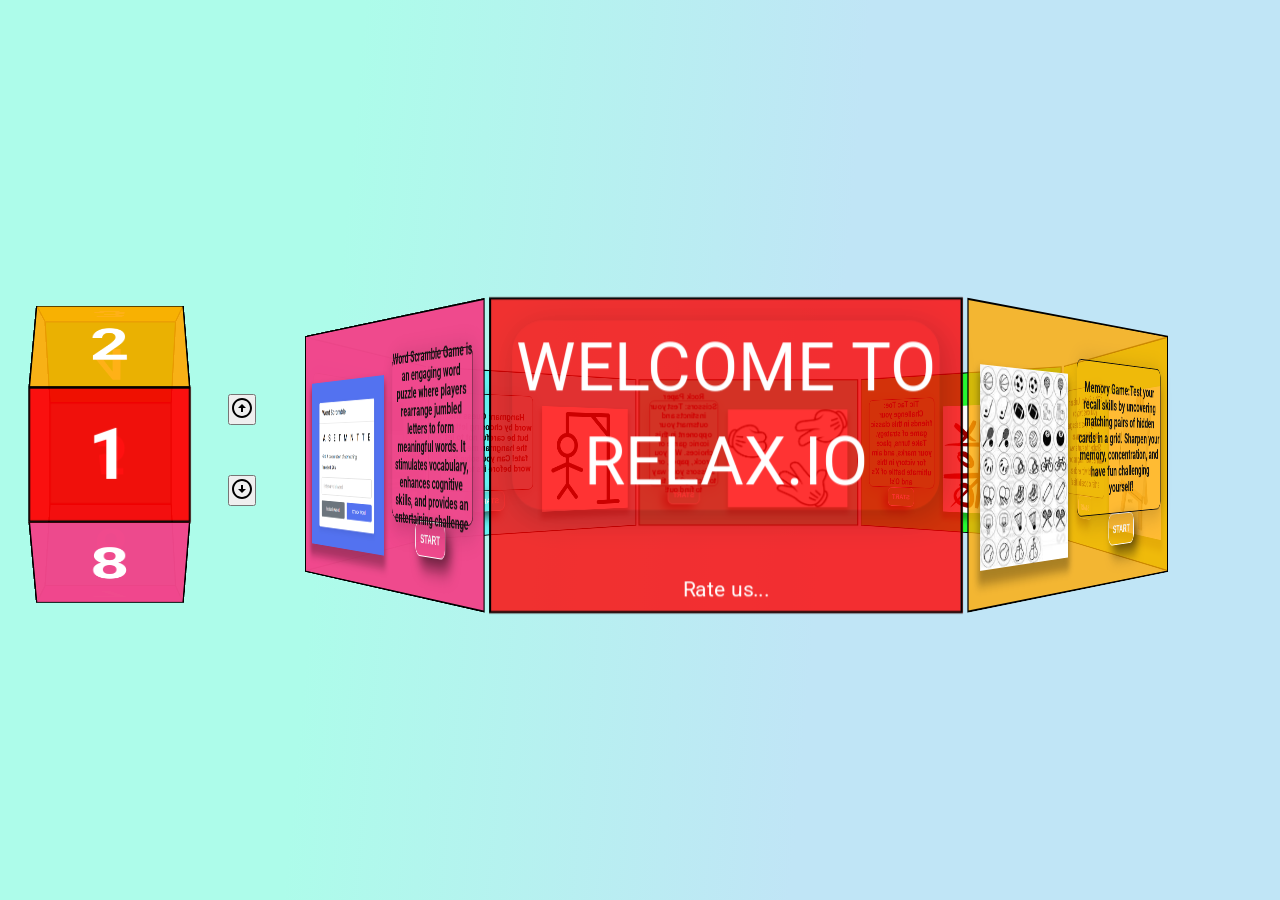
<file: index.html>
<!DOCTYPE html>
<html lang="en">
<head>
    <meta charset="UTF-8">
    <meta name="viewport" content="width=device-width, initial-scale=1.0">
    <title>relax.io</title>
    <link rel="stylesheet" href="./navigation page/style.css">
    <script src="./navigation page/script.js" defer></script>
    
</head>
<body>

    <div class="one">
    <div class="scene2">
        <div class="carousel2">
            <div class="carousel_cell2">1</div>
            <div class="carousel_cell2">2</div>
            <div class="carousel_cell2">3</div>
            <div class="carousel_cell2">4</div>
            <div class="carousel_cell2">5</div>
            <div class="carousel_cell2">6</div>
            <div class="carousel_cell2">7</div>
            <div class="carousel_cell2">8</div>
        </div>
    </div>
    <div class="carousel_options2">
        <button class="previous_button" id="previous_button"><img src="./navigation page/arrow_circle_up.svg" alt="arrow_up"></button>
        <button class="next_button" id="next_button"><img src="./navigation page/arrow_circle_down.svg" alt="arrow_down"></button>
    </div>
</div>
    <div class="two">
    <div class="scene">

        <div class="carousel">
            <div class="carousel_cell">
                <div class="main">
                <div class="text2">WELCOME TO RELAX.IO </div>
                <a href="feedback.html">Rate us...</a>
                
            </div>
            </div>

            <div class="carousel_cell">
            <div class="image"><img src="./navigation page/memory game.jpg" alt="meomory_game"></div>
            <div class="gamestart">
            <div class="text">Memory Game:Test your recall skills by uncovering matching pairs of hidden cards in a grid. Sharpen your memory, concentration, and have fun challenging yourself!</div>
            <button onclick="changepage('./memory-game.html')" class="startbutton">START</button></div>
            </div>
            <div class="carousel_cell">
            <div class="image"><img src="./navigation page/etch.jpg" alt="sketchpad"></div>
             <div class="gamestart">
                <div class="text">Etch-a-Sketch: Unleash your creativity by drawing intricate designs on a digital canvas. Shake it to start anew and let your imagination run wild with endless artistic possibilities!</div>
                <button onclick="changepage('./etch-a-sketch.html')" class="startbutton">START</button></div>
                </div>
            <div class="carousel_cell"> 
            <div class="image"><img src="./navigation page/tic.png" alt="tic"></div>
            <div class="gamestart">
                <div class="text">
                    Tic Tac Toe: Challenge your friends in this classic game of strategy. Take turns, place your marks, and aim for victory in this ultimate battle of X's and O's!</div>
                <button onclick="changepage('./tic.html')" class="startbutton">START</button></div>
                </div>
            <div class="carousel_cell">     
            <div class="image"><img src="./navigation page/rock.png" alt="rock"></div>
            <div class="gamestart">
                <div class="text">Rock Paper Scissors: Test your instincts and outsmart your opponent in this iconic game of choices. Will you rock, paper, or scissors your way to victory? It's time to find out!</div>
                <button onclick="changepage('./rock-paper-scissor.html')" class="startbutton">START</button></div>
                </div>
            <div class="carousel_cell"> 
            <div class="image"><img src="./navigation page/hang.png" alt="hangman"></div>
            <div class="gamestart">
                <div class="text">
                    Hangman: Guess the word by choosing letters, but be careful not to let the hangman meet his fate! Can you solve the word before it's too late?</div>
                <button onclick="changepage('./hangman.html')" class="startbutton">START</button></div>
                </div>
            <div class="carousel_cell"> 
            <div class="image"><img src="./navigation page/Bounceball.png" alt="bounce-ball"></div>
            <div class="gamestart">
                <div class="text">
                   Bouncy Ball Game is a dynamic, fast-paced entertainment where players control a vibrant ball. The goal is to bounce and overcome obstacles, showcasing agility and precision</div>
                <button onclick="changepage('./bouncyball.html')" class="startbutton">START</button></div>
                </div>
            <div class="carousel_cell"> 
            <div class="image"><img src="./navigation page/Scramble.png" alt="scramble"></div>
            <div class="gamestart">
                <div class="text">
                Word Scramble Game is an engaging word puzzle where players rearrange jumbled letters to form meaningful words. It stimulates vocabulary, enhances cognitive skills, and provides an entertaining challenge</div>
                <button onclick="changepage('./wordscramble.html')" class="startbutton">START</button></div>
                </div>


        </div>
    </div>

   
</div>
<script>
    var address
    function changepage(address){
        setTimeout(()=>{
            window.location=address
        },610)
    }
</script>
</body>
</html>
</file>
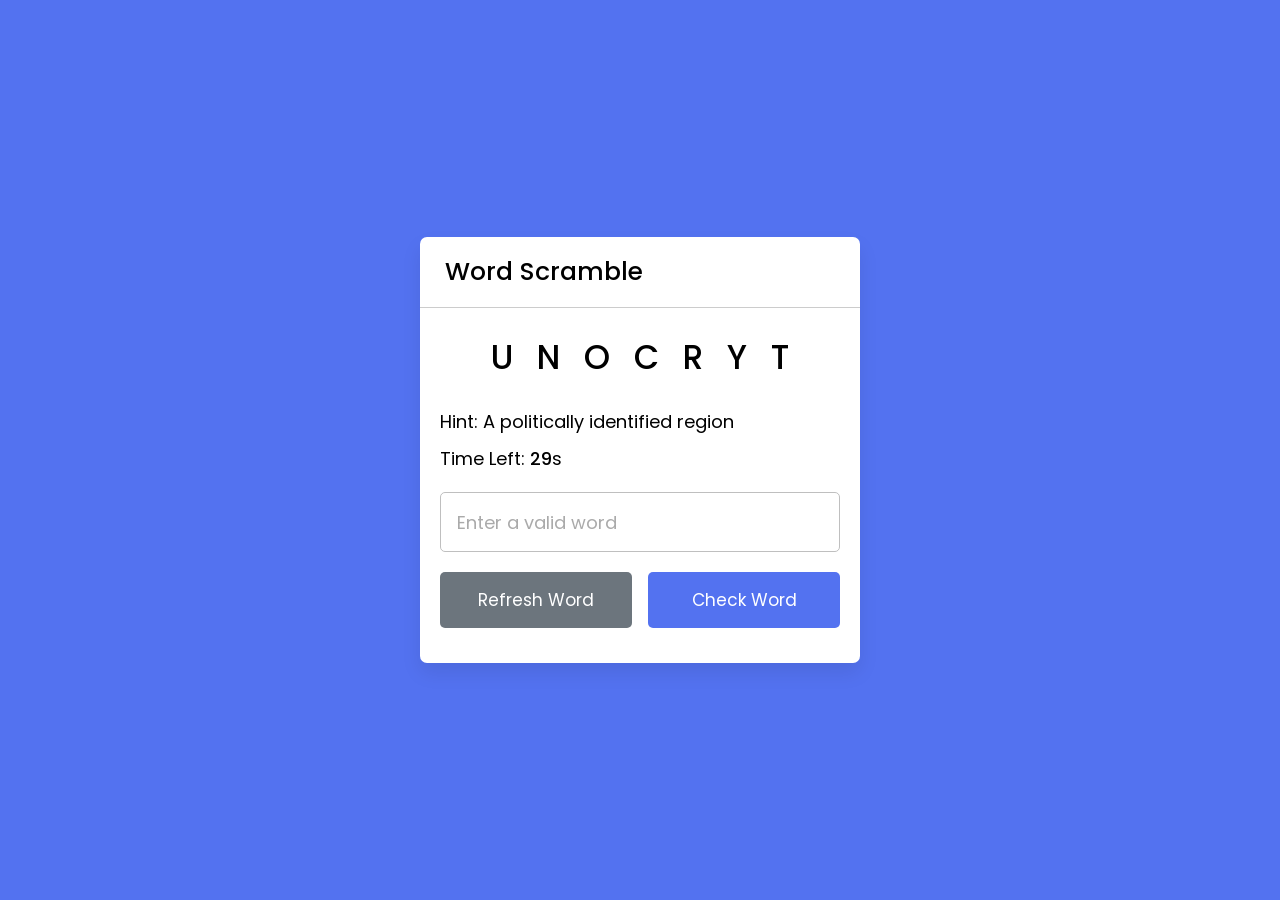
<file: game/index.html>
<!DOCTYPE html>
<!-- Coding By CodingNepal - youtube.com/codingnepal -->
<html lang="en" dir="ltr">
  <head>
    <meta charset="utf-8">
    <title>Word Scramble Game</title>
    <link rel="stylesheet" href="style.css">
    <meta name="viewport" content="width=device-width, initial-scale=1.0">
    <script src="words.js" defer></script>
    <script src="script.js" defer></script>
  </head>
  <body>
    <div class="container">
        <h2>Word Scramble</h2>
        <div class="content">
            <p class="word"></p>
            <div class="details">
                <p class="hint">Hint: <span></span></p>
                <p class="time">Time Left: <span><b>30</b>s</span></p>
            </div>
            <input type="text" spellcheck="false" placeholder="Enter a valid word">
            <div class="buttons">
                <button class="refresh-word">Refresh Word</button>
                <button class="check-word">Check Word</button>
            </div>
        </div>
    </div>
  </body>
</html>
</file>
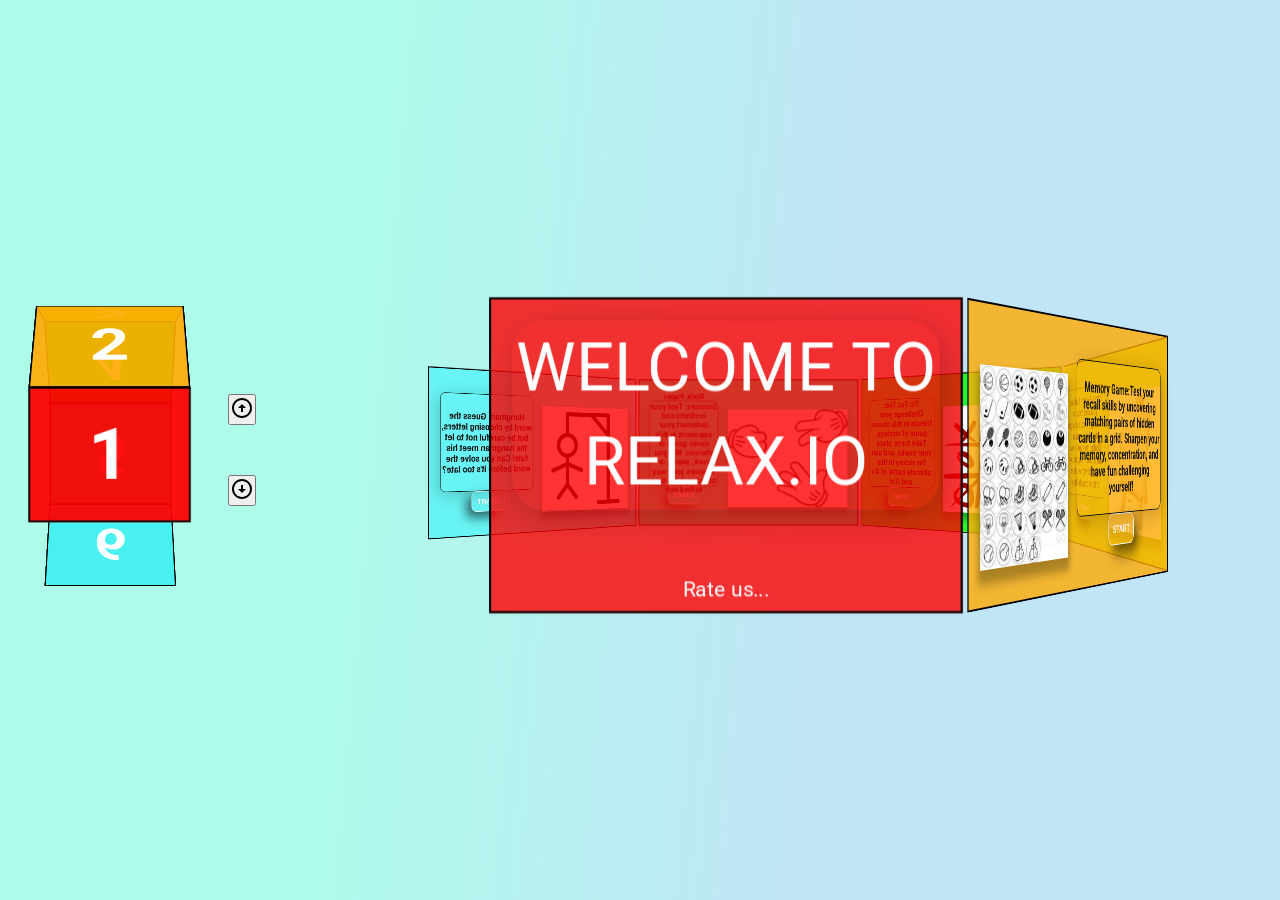
<file: navigation page/index.html>
<!DOCTYPE html>
<html lang="en">
<head>
    <meta charset="UTF-8">
    <meta name="viewport" content="width=device-width, initial-scale=1.0">
    <title>relax.io</title>
    <link rel="stylesheet" href="style.css">
    <script src="script.js" defer></script>
    
</head>
<body>

    <div class="one">
    <div class="scene2">
        <div class="carousel2">
            <div class="carousel_cell2">1</div>
            <div class="carousel_cell2">2</div>
            <div class="carousel_cell2">3</div>
            <div class="carousel_cell2">4</div>
            <div class="carousel_cell2">5</div>
            <div class="carousel_cell2">6</div>
        </div>
    </div>
    <div class="carousel_options2">
        <button class="previous_button" id="previous_button"><img src="arrow_circle_up.svg" alt="arrow_up"></button>
        <button class="next_button" id="next_button"><img src="arrow_circle_down.svg" alt="arrow_down"></button>
    </div>
</div>
    <div class="two">
    <div class="scene">
        <div class="carousel">
            <div class="carousel_cell">
                <div class="main">
                <div class="text2">WELCOME TO RELAX.IO </div>
                <a href="">Rate us...</a>
                
            </div>
            </div>

            <div class="carousel_cell">
            <div class="image"><img src="memory game.jpg" alt="meomory_game"></div>
            <div class="gamestart">
            <div class="text">Memory Game:Test your recall skills by uncovering matching pairs of hidden cards in a grid. Sharpen your memory, concentration, and have fun challenging yourself!</div>
            <button class="startbutton">START</button></div>
            </div>
            <div class="carousel_cell">
            <div class="image"><img src="etch.jpg" alt="sketchpad"></div>
             <div class="gamestart">
                <div class="text">Etch-a-Sketch: Unleash your creativity by drawing intricate designs on a digital canvas. Shake it to start anew and let your imagination run wild with endless artistic possibilities!</div>
                <button class="startbutton">START</button></div>
                </div>
            <div class="carousel_cell"> 
            <div class="image"><img src="tic.png" alt="tic"></div>
            <div class="gamestart">
                <div class="text">
                    Tic Tac Toe: Challenge your friends in this classic game of strategy. Take turns, place your marks, and aim for victory in this ultimate battle of X's and O's!</div>
                <button class="startbutton">START</button></div>
                </div>
            <div class="carousel_cell">     
            <div class="image"><img src="rock.png" alt="rock"></div>
            <div class="gamestart">
                <div class="text">Rock Paper Scissors: Test your instincts and outsmart your opponent in this iconic game of choices. Will you rock, paper, or scissors your way to victory? It's time to find out!</div>
                <button class="startbutton">START</button></div>
                </div>
            <div class="carousel_cell"> 
            <div class="image"><img src="hang.png" alt="hangman"></div>
            <div class="gamestart">
                <div class="text">
                    Hangman: Guess the word by choosing letters, but be careful not to let the hangman meet his fate! Can you solve the word before it's too late?</div>
                <button class="startbutton">START</button></div>
                </div>


        </div>
    </div>

   
</div>
</body>
</html>
</file>
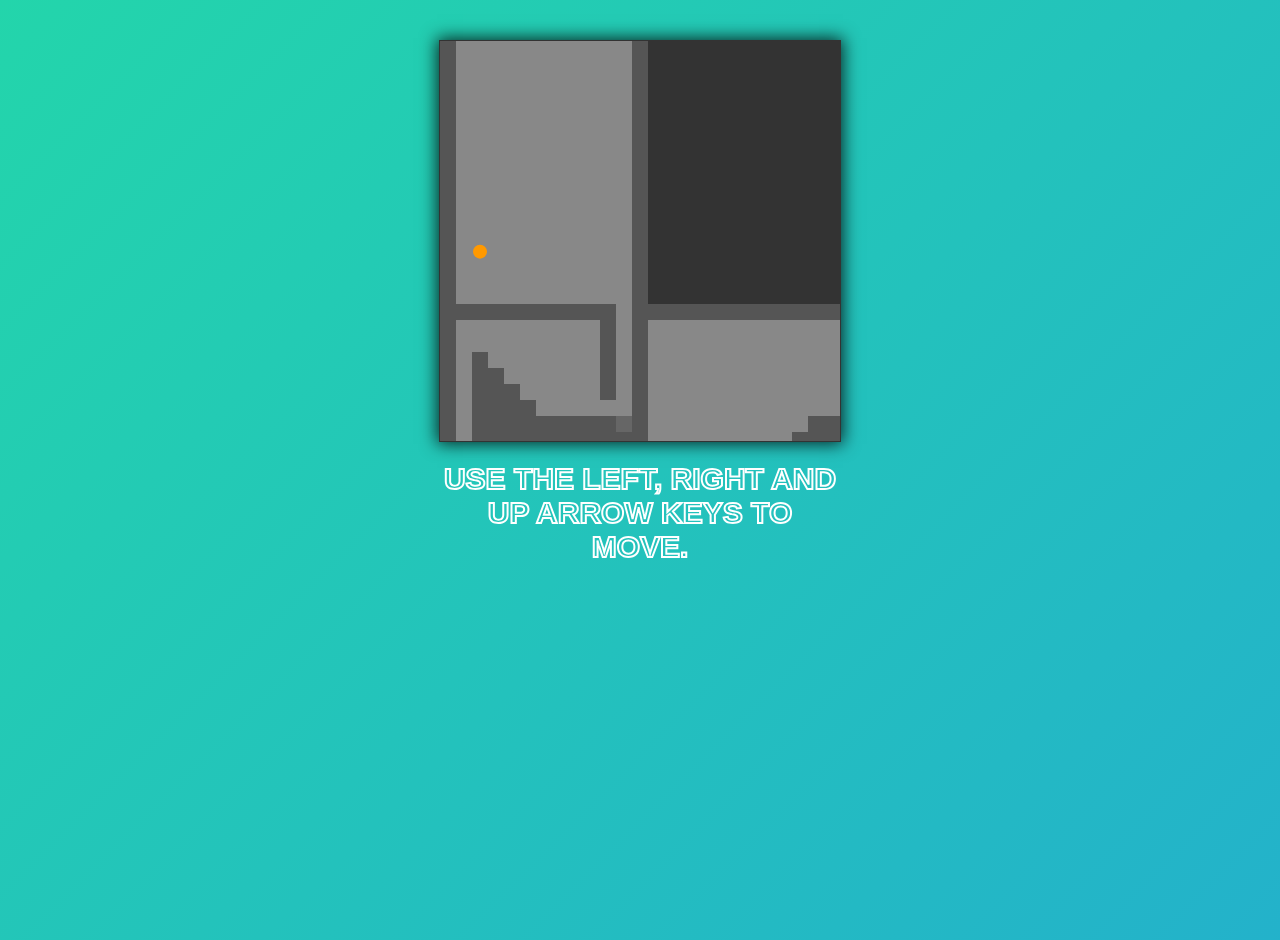
<file: bouncyball.html>
<!DOCTYPE html>
<html lang="en">
<head>
    <meta charset="UTF-8">
    <meta name="viewport" content="width=device-width, initial-scale=1.0">
    <title>Bounce Ball</title>
    <link rel="stylesheet" href="./bounce-ball/style.css">
    <script src="./bounce-ball/game.js" defer></script>
</head>
<body>
    
<canvas id="canvas"></canvas>

<p class="text">
  Use the left, right and up arrow keys to move.
</p>

</body>
</html>
</file>
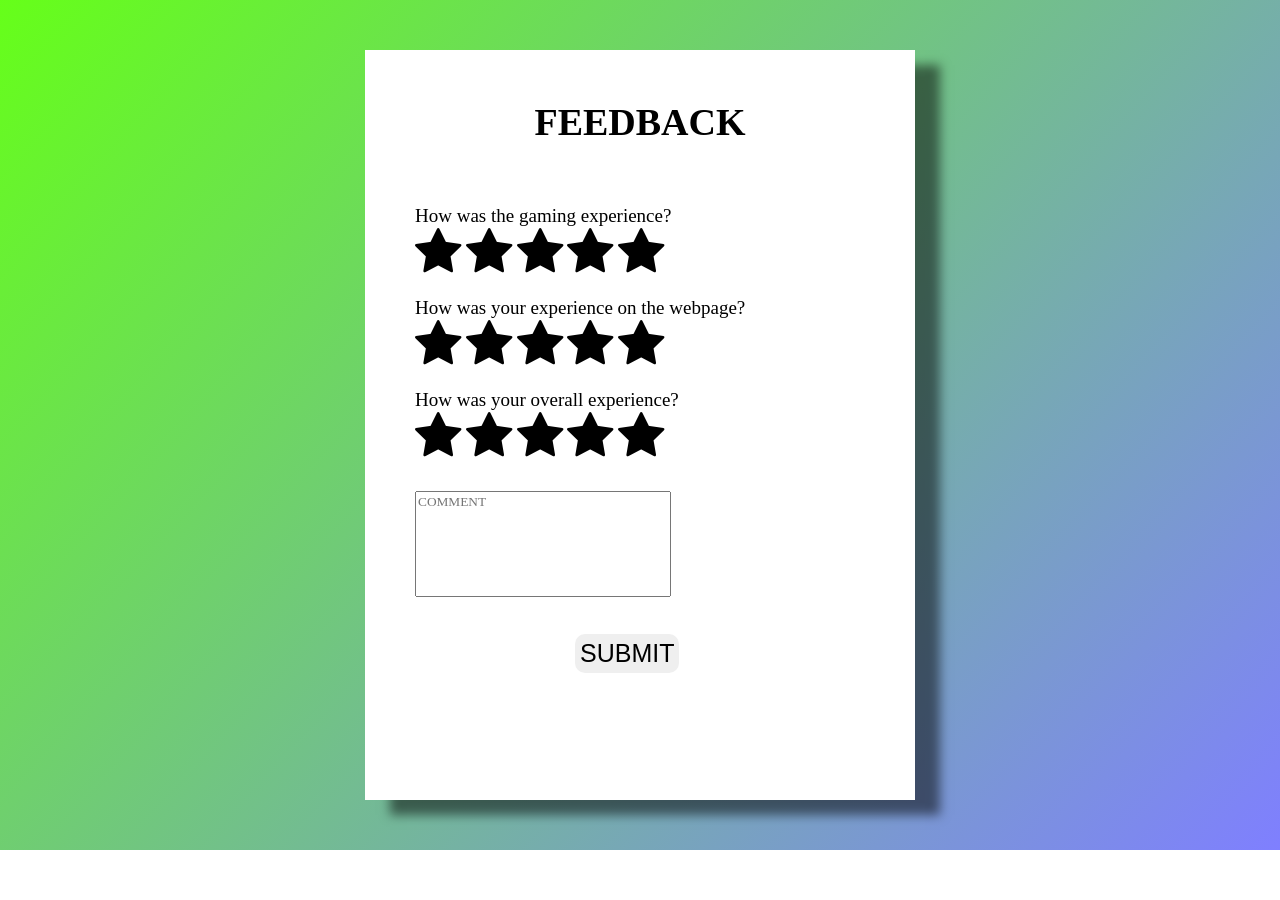
<file: feedback.html>
<!DOCTYPE html>
<html lang="en">
<head>
    <meta charset="UTF-8">
    <meta http-equiv="X-UA-Compatible" content="IE=edge">
    <meta name="viewport" content="width=device-width, initial-scale=1.0">
    <title>Document</title>
    <link rel="stylesheet" href="https://cdnjs.cloudflare.com/ajax/libs/font-awesome/4.7.0/css/font-awesome.min.css">
</head>
<body>
    <div class="container">
        <div class="heading">
            <h1>FEEDBACK</h1>
        </div>
        <div id="errormsg">
            <h1>PLEASE FILL THE ABOVE FIELD</h1>
        </div>
        <div class="feedback">
            <form method="post" action="feedback.php" onsubmit="return submitfunc();" >
                
                <div class="review1">
                    <label for="game-rating">How was the gaming experience?</label><br>
                    <input name="game-rating" type="number" hidden>
                    <span class="fa fa-star 1" onclick="check11()"></span>
                    <span class="fa fa-star 1" onclick="check12()"></span>
                    <span class="fa fa-star 1" onclick="check13()"></span>
                    <span class="fa fa-star 1" onclick="check14()"></span>
                    <span class="fa fa-star 1" onclick="check15()"></span>
                </div>
                <div class="review2">
                    <label for="interface">How was your experience on the webpage?</label><br>
                    <input name="interface" type="number" hidden>
                    <span class="fa fa-star 2" onclick="check21()"></span>
                    <span class="fa fa-star 2" onclick="check22()"></span>
                    <span class="fa fa-star 2" onclick="check23()"></span>
                    <span class="fa fa-star 2" onclick="check24()"></span>
                    <span class="fa fa-star 2" onclick="check25()"></span>
                </div>
                <div class="review3">
                    <label for="overall">How was your overall experience?</label><br>
                    <input name="overall" type="number" hidden>
                    <span class="fa fa-star 3" onclick="check31()"></span>
                    <span class="fa fa-star 3" onclick="check32()"></span>
                    <span class="fa fa-star 3" onclick="check33()"></span>
                    <span class="fa fa-star 3" onclick="check34()"></span>
                    <span class="fa fa-star 3" onclick="check35()"></span>
                </div>
                <div class="comment">
                    <label for="comments" id="comment_label">COMMENT</label>
                    <textarea name="comments"  class="comment-textarea" onclick="myfunc1()" onblur="yourfunc1()" placeholder="COMMENT"></textarea>
                </div>
                <div class="submit-btn">
                    <button type="submit"  id="subbtn" >SUBMIT</button>
                </div>
            </form>
        </div>
    </div>
</body>
<style>
    :root{
        --start: 90%;
        --end: 0;
    }
    body{
        background-image: linear-gradient(133deg,rgba(85, 255, 0, 0.9),rgba(0,0,255,0.5));
        background-repeat:no-repeat;
        background-position: center;
        font-family: Arial;
        font-size: 19px;
        font-family: bold;
    }

    #errormsg{
        font-size: 4px;
        display: none;
        position: absolute;
        color: red;
        z-index: 2;
        
    }

    .heading{
        position: relative;
        height: 50px;
        width: 500px;
        text-align: center;
    }

    .container{
        position: relative;
        margin: 50px auto;
        height: 700px;
        width: 500px;
        background-color: white;
        background-repeat:no-repeat;
        background-position: center;
        box-shadow: 25px 15px 10px rgba(0,0,0,0.5);
        padding: 25px;
    }

    .feedback{
        position: relative;
        margin: 5px auto;
        width: 450px;
        height: 550px;
    }

    #namebox{
        position: relative;
        top: 10px;
        display: none;
        z-index: 1;
        animation: fly-up 0.15s linear;
    }

    #nameinput{
        position: relative;
        top: 10px;
        z-index: 0;
    }

    .namefield{
        position: relative;
        top: 10px;
        height: 50px;
    }

    .therapy-type{
        position: relative;
        top:30px;
    }

    .review1{
        position: relative;
        top: 50px;
    }

    .review2{
        position: relative;
        top: 70px;
    }

    .review3{
        position: relative;
        top: 90px;
    }

    .comment{
        position: relative;
        top: 110px;
    }

    .comment-textarea{
        position: relative;
        top: 10px;
        width: 250px;
        height: 100px;
        resize: none;
        font-family:Georgia, 'Times New Roman', Times, serif;
    }

    #comment_label{
        position: relative;
        top: 10px;
        display: none;
        animation: fly-up 0.18s linear;
        
    }

    .submit-btn{
        position: relative;
        top: 150px;
        left: 160px;
        width: fit-content;
    }


    .fa{
        font-size: 50px;
        transition: 0.5s;
    }

    input{
        width: 100%;
        border: 0;
        outline: 0;
        border-bottom: 2px solid black;
        font-size: 15px;
        border-radius: 10px;
        padding: 4px;
    }

    button{
        border: 0;
        font-size: 25px;
        margin: 2px auto;
        padding: 5px;
        border-radius: 10px;
        
    }

    select{
        border: 0;
        outline: 0;
        border-bottom: 2px solid ;
        font-size: 15px;
        border-radius: 10px;
        padding: 4px;
    }

    @keyframes fly-up {
        0%{top: 10px;}
        100%{top: 5px;}
    }

    

</style>

<script>
    
    function myfunc(){
        document.getElementById("nameinput").placeholder="";
        document.getElementById("namebox").style.display="block";
        document.getElementById("namebox").style.top="5px";
    }

    function yourfunc(){
        document.getElementById("nameinput").placeholder="Enter your name:";
        document.getElementById("namebox").style.display="none";
    }

    function myfunc1(){
        document.getElementsByName("comments")[0].placeholder="";
        document.getElementById("comment_label").style.display="block";
        document.getElementById("comment_label").style.top="5px";
    }

    function yourfunc1(){
        document.getElementsByName("comments")[0].placeholder="Any Comment";
        document.getElementById("comment_label").style.display="none";
    }
    
    var star1=document.getElementsByClassName("fa fa-star 1");

    function check11(){
        document.getElementsByName("game-rating")[0].value=1;
        star1[0].style.color="orange";
        star1[1].style.color="black";star1[2].style.color="black";
        star1[3].style.color="black";star1[4].style.color="black";
    }[0]
    function check12(){
        document.getElementsByName("game-rating")[0].value=2;
        star1[0].style.color="orange";star1[1].style.color="orange";
        star1[2].style.color="black";star1[3].style.color="black";
        star1[4].style.color="black";
    }
    function check13(){
        document.getElementsByName("game-rating")[0].value=3;
        star1[0].style.color="orange";star1[1].style.color="orange";star1[2].style.color="orange";
        star1[3].style.color="black";star1[4].style.color="black";
    }
    function check14(){
        document.getElementsByName("game-rating")[0].value=4;
        star1[0].style.color="orange";star1[1].style.color="orange";
        star1[2].style.color="orange";star1[3].style.color="orange";
        star1[4].style.color="black";
    }
    function check15(){
        document.getElementsByName("game-rating")[0].value=5;
        star1[0].style.color="orange";star1[1].style.color="orange";
        star1[2].style.color="orange";star1[3].style.color="orange";
        star1[4].style.color="orange";
    }   

    var star2=document.getElementsByClassName("fa fa-star 2");
    
    function check21(){
        document.getElementsByName("interface")[0].value=1;
        star2[0].style.color="orange";
        star2[1].style.color="black";star2[2].style.color="black";
        star2[3].style.color="black";star2[4].style.color="black";
    }
    function check22(){
        document.getElementsByName("interface")[0].value=2;
        star2[0].style.color="orange";star2[1].style.color="orange";
        star2[2].style.color="black";star2[3].style.color="black";
        star2[4].style.color="black";
    }
    function check23(){
        document.getElementsByName("interface")[0].value=3;
        star2[0].style.color="orange";star2[1].style.color="orange";star2[2].style.color="orange";
        star2[3].style.color="black";star2[4].style.color="black";
    }
    function check24(){
        document.getElementsByName("interface")[0].value=4;
        star2[0].style.color="orange";star2[1].style.color="orange";
        star2[2].style.color="orange";star2[3].style.color="orange";
        star2[4].style.color="black";
    }
    function check25(){
        document.getElementsByName("interface")[0].value=5;
        star2[0].style.color="orange";star2[1].style.color="orange";
        star2[2].style.color="orange";star2[3].style.color="orange";
        star2[4].style.color="orange";
    }

    var star3=document.getElementsByClassName("fa fa-star 3");

    function check31(){
        document.getElementsByName("overall")[0].value=1;
        star3[0].style.color="orange";
        star3[1].style.color="black";star3[2].style.color="black";
        star3[3].style.color="black";star3[4].style.color="black";
    }
    function check32(){
        document.getElementsByName("overall")[0].value=2;
        star3[0].style.color="orange";star3[1].style.color="orange";
        star3[2].style.color="black";star3[3].style.color="black";
        star3[4].style.color="black";
    }
    function check33(){
        document.getElementsByName("overall")[0].value=3;
        star3[0].style.color="orange";star3[1].style.color="orange";star3[2].style.color="orange";
        star3[3].style.color="black";star3[4].style.color="black";
    }
    function check34(){
        document.getElementsByName("overall")[0].value=4;
        star3[0].style.color="orange";star3[1].style.color="orange";
        star3[2].style.color="orange";star3[3].style.color="orange";
        star3[4].style.color="black";
    }
    function check35(){
        document.getElementsByName("overall")[0].value=5;
        star3[0].style.color="orange";star3[1].style.color="orange";
        star3[2].style.color="orange";star3[3].style.color="orange";
        star3[4].style.color="orange";
    }
    
    var errorbox=document.getElementById("errormsg");
    function submitfunc(){
        if(document.getElementsByName("therapy")[0].value==='None'){
            errorbox.style.display="block";
            errorbox.style.top="210px";
            setTimeout("errorbox.style.display='none'",3000);
            return false;
        }
        else if(document.getElementsByName("game-rating")[0].value==0){
            errorbox.style.display="block";
            errorbox.style.top="300px";
            setTimeout("errorbox.style.display='none'",3000);
            return false;
        }else if(document.getElementsByName("interface")[0].value==0){
            errorbox.style.display="block";
            errorbox.style.top="390px";
            setTimeout("errorbox.style.display='none'",3000);
            return false;
        }
        else if(document.getElementsByName("overall")[0].value==0){
            errorbox.style.display="block";
            errorbox.style.top="480px";
            setTimeout("errorbox.style.display='none'",3000);
            return false;
        }else{
            return true;
        }
    }
</script>
</html>
</file>
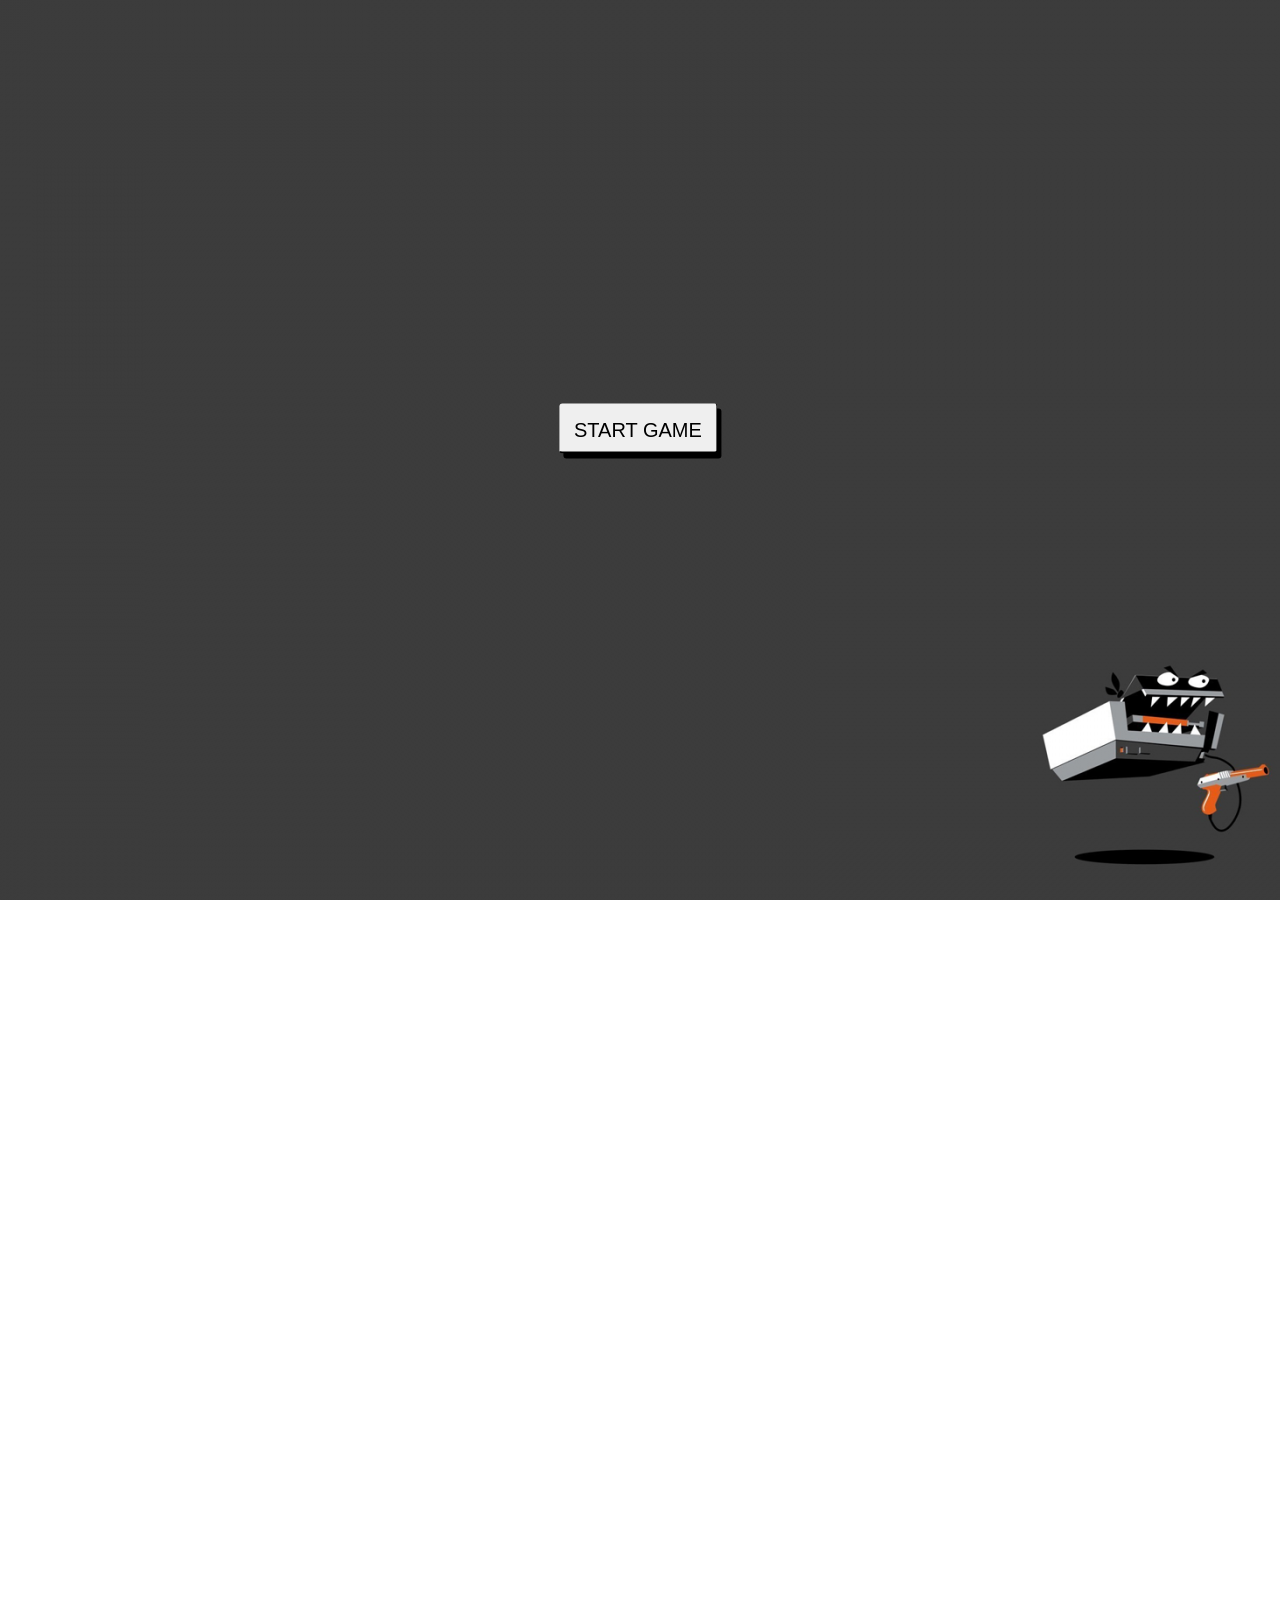
<file: rock-paper-scissor.html>
<!DOCTYPE html>
<html>

<head>
    <meta charset="utf-8">
    <title>Rock, Paper, Scissors!</title>
    <meta name="author" content="Tom McErlean">
    <meta name="description" content="A simple game of rock, paper, scissors.">
    <meta name="viewport" content="width=device-width, initial-scale=1">

    <link href="./rock-paper-scissor/style.css" rel="stylesheet">

</head>

<body>
    <audio id="startbuttonsound" src="./rock-paper-scissor/sounds/zapsplat_multimedia_button_click_005_53866.mp3"></audio>
    <audio id="winnersound" src="./rock-paper-scissor/sounds/Cheering-SoundBible.com-1115515042.wav"></audio>
    <audio id="losersound" src="./rock-paper-scissor/sounds/Sad-SoundBible.com-759843766.wav"></audio>
    <div class="container" id="startcontainer">
        <button id="startbutton">Start Game</button>
    </div>
    <script src="./rock-paper-scissor/main.js"></script>
    <div class="container" id="endcontainer">
        <div class="topcontainer">
            <h1 id="gameh1"></h1>
        </div>
        <div class="gamecontainer">
            <div class="playercontainer">
                <h1 class="playerh1">Player</h1>
                <div class="playerinformation">
                    <div class="playerlogo">
                        <img class="logo" src="./rock-paper-scissor/images/user.png">
                    </div>
                    <div class="playerscore">
                        <p class="score" id="playerscore">Score: 0</p>
                    </div>
                </div>
                <div class="gameselections">
                    <div class="gameselection" id="rockdiv">
                        <p class="gameselectiontext" id="rockselection">Rock</p>
                        <img class="selection" id ="rockimg" src="./rock-paper-scissor/images/rock.png">
                    </div>
                    <div class="gameselection" id="paperdiv">
                        <p class="gameselectiontext" id="paperselection">Paper</p>
                        <img class="selection" id="paperimg" src="./rock-paper-scissor/images/paper.png">
                    </div>
                    <div class="gameselection" id="scissorsdiv">
                        <p class="gameselectiontext" id="scissorsselection">Scissors</p>
                        <img class="selection" id="scissorsimg" src="./rock-paper-scissor/images/scissors.png">
                    </div>
                </div>
            </div>
            <div class="playercontainer">
                <h1 class="playerh1">Computer</h1>
                <div class="playerinformation">
                    <div class="playerlogo">
                        <img class="logo" src="./rock-paper-scissor/images/robot.png">
                    </div>
                    <div class="playerscore">
                        <p class="score" id="computerscore">Score: 0</p>
                    </div>
                </div>
                <div class="gameselections">
                    <div class="gameselection" id="computerrockdiv">
                        <p class="gameselectiontext">Rock</p>
                        <img class="selection" src="./rock-paper-scissor/images/rock.png">
                    </div>
                    <div class="gameselection" id="computerpaperdiv">
                        <p class="gameselectiontext">Paper</p>
                        <img class="selection" src="./rock-paper-scissor/images/paper.png">
                    </div>
                    <div class="gameselection" id="computerscissorsdiv">
                        <p class="gameselectiontext">Scissors</p>
                        <img class="selection" src="./rock-paper-scissor/images/scissors.png">
                    </div>
                </div>
            </div>
        </div>
        <div class="bottomcontainer" id="bottomcontainer">
            <div class="winninglogodiv">
                <img class="winninglogo" id="userwinslogo" src="./rock-paper-scissor/images/user.png">
                <img class="winninglogo" id="robotwinslogo" src="./rock-paper-scissor/images/robot.png">
            </div>
            <p class="gameupdates"></p>
            <a href="rock-paper-scissor.html" id="endbutton">Play Again?</button>
        </div>
    </div>
</body>
</html>
</file>
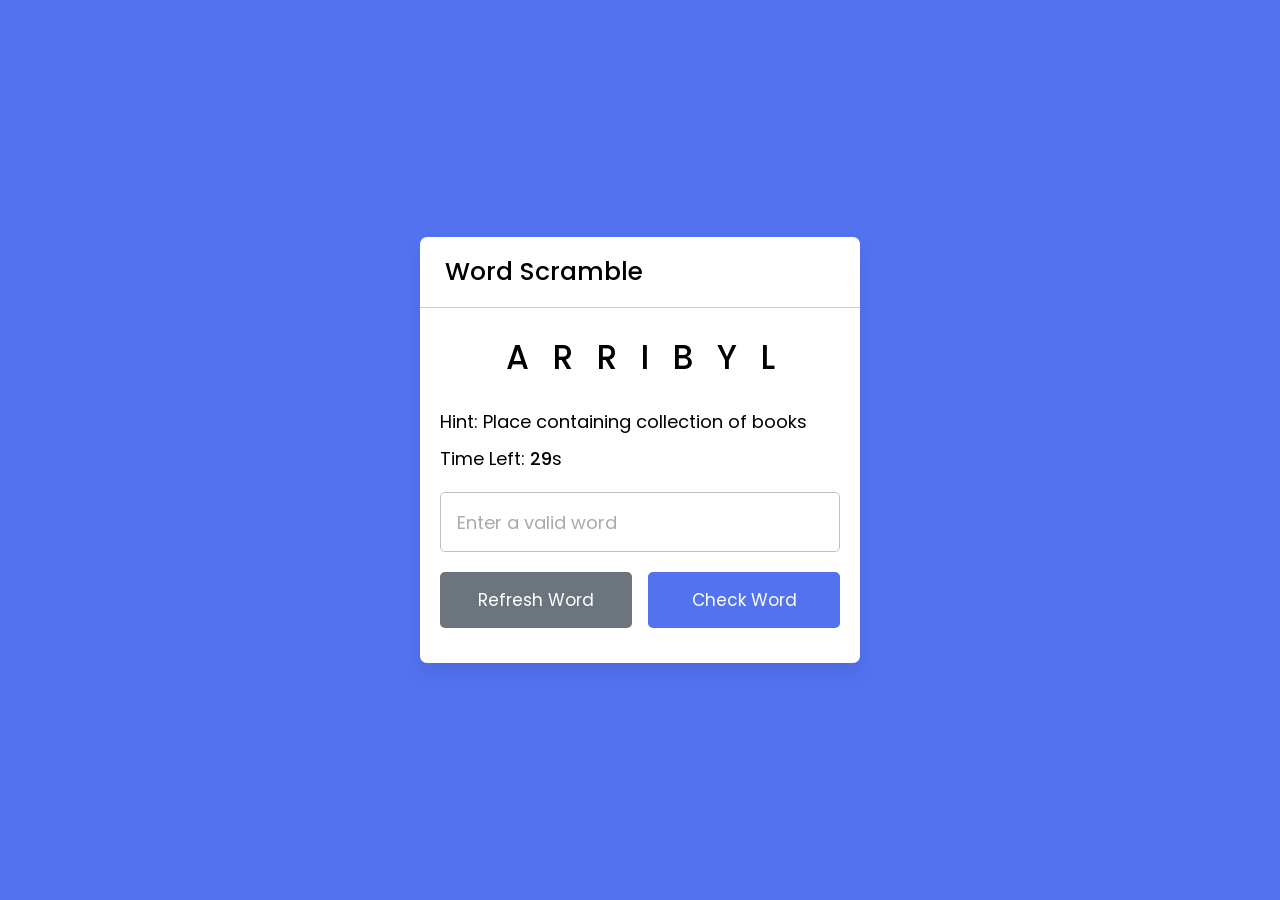
<file: wordscramble.html>
<!DOCTYPE html>
<!-- Coding By CodingNepal - youtube.com/codingnepal -->
<html lang="en" dir="ltr">
  <head>
    <meta charset="utf-8">
    <title>Word Scramble Game | CodingNepal</title>
    <link rel="stylesheet" href="./game/style.css">
    <meta name="viewport" content="width=device-width, initial-scale=1.0">
    <script src="./game/words.js" defer></script>
    <script src="./game/script.js" defer></script>
  </head>
  <body>
    <div class="container">
        <h2>Word Scramble</h2>
        <div class="content">
            <p class="word"></p>
            <div class="details">
                <p class="hint">Hint: <span></span></p>
                <p class="time">Time Left: <span><b>30</b>s</span></p>
            </div>
            <input type="text" spellcheck="false" placeholder="Enter a valid word">
            <div class="buttons">
                <button class="refresh-word">Refresh Word</button>
                <button class="check-word">Check Word</button>
            </div>
        </div>
    </div>
  </body>
</html>
</file>
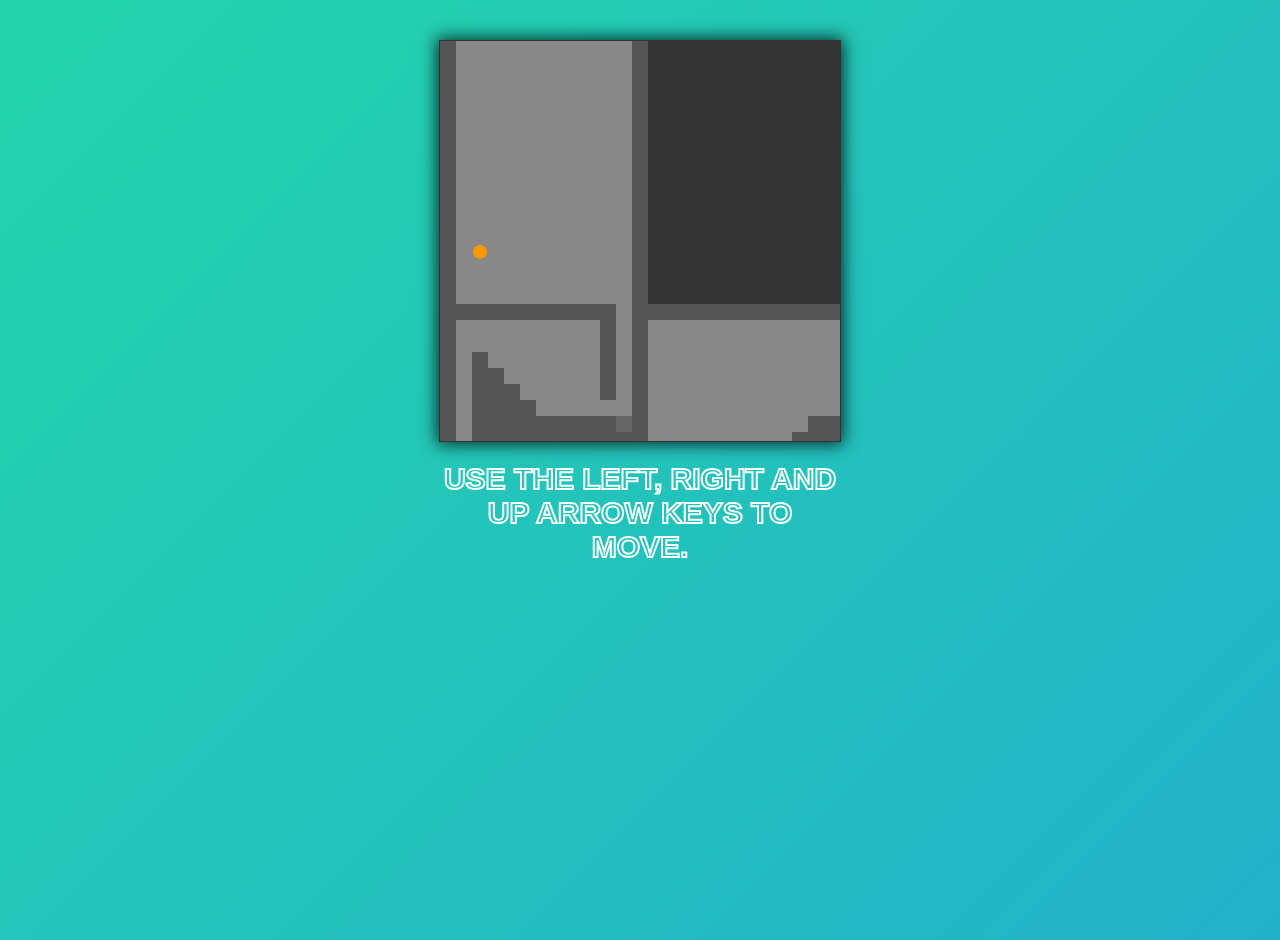
<file: bounce-ball/bounce-ball.html>
<!DOCTYPE html>
<html lang="en">
<head>
    <meta charset="UTF-8">
    <meta name="viewport" content="width=device-width, initial-scale=1.0">
    <title>Bounce Ball</title>
    <link rel="stylesheet" href="style.css">
    <script src="game.js" defer></script>
</head>
<body>
    
<canvas id="canvas"></canvas>

<p class="text">
  Use the left, right and up arrow keys to move.
</p>

</body>
</html>
</file>
<file: navigation page/style.css>
@import url('https://fonts.googleapis.com/css2?family=Roboto&display=swap');
*{
    box-sizing: border-box;
    padding: 0;
    margin: 0;
}   
body{
    font-family:Roboto;
    text-align: center;
    display: flex;
    background-image: linear-gradient( 95.2deg, rgba(173,252,234,1) 26.8%, rgba(192,229,246,1) 64% );}


.one{
    display: flex;
    justify-content: center;
    align-items: center;
    height: 100vh;
    flex:.2;
}
.two{
    display: flex;
    justify-content: center;
    align-items: center;
    height: 100vh;
    flex-direction: column;
    flex:.8;
}


.scene{
    margin: 40px 0;
    position: relative;
    width: 710px;
    height: 340px;
    margin: 80px auto;
    perspective: 1000px;
    background:transparent;

}

.carousel{
    width:100%;
    height:100%;
    position:absolute;
    transform: translateZ(-500px);
    transform-style: preserve-3d;
    transition: transform .5s;
}

.carousel_cell{
    position: absolute;
    width: 450px;
    height: 300px;
    left: 90px;
    top: 25px;
    border: 2px solid black;
    color: white;
    text-align: center;
    transition: transform 1s,opacity 1s;
    display: flex;
    gap: 20px;
    padding: 20px;
}

.carousel_cell:nth-child(1) { background: hsla(  0, 100%, 50%, 0.8); }
.carousel_cell:nth-child(2) { background: hsla( 40, 100%, 50%, 0.8); }
.carousel_cell:nth-child(3) { background: hsla( 80, 100%, 50%, 0.8); }
.carousel_cell:nth-child(4) { background: hsla(120, 100%, 50%, 0.8); }
.carousel_cell:nth-child(5) { background: hsla(160, 100%, 50%, 0.8); }
.carousel_cell:nth-child(6) { background: hsla(180, 87%, 68%, 0.982); }
.carousel_cell:nth-child(7) { background: hsla(284, 87%, 68%, 0.982); }

.carousel_cell:nth-child(1) { transform: rotateY(  0deg) translateZ(550px); }
.carousel_cell:nth-child(2) { transform: rotateY( 45deg) translateZ(550px); }
.carousel_cell:nth-child(3) { transform: rotateY( 90deg) translateZ(550px); }
.carousel_cell:nth-child(4) { transform: rotateY(135deg) translateZ(550px); }
.carousel_cell:nth-child(5) { transform: rotateY(180deg) translateZ(550px); }
.carousel_cell:nth-child(6) { transform: rotateY(225deg) translateZ(550px); }
.carousel_cell:nth-child(7) { transform: rotateY(270deg) translateZ(550px); }
.carousel_cell:nth-child(8) { 
    background: hsla(336, 85%, 61%, 0.982);
    transform: rotateY(315deg) translateZ(550px); 
}



  .scene2{
    margin: 40px 0;
    position: relative;
    width: 190px;
    height: 200px;
    margin: 80px auto;
    perspective: 1000px;
    background:transparent;
}

.carousel2{
    width:100%;
    height:100%;
    position:absolute;
    transform: translateZ(-288px);
    transform-style: preserve-3d;
    transition: transform .5s;
}

.carousel_cell2{
    position: absolute;
    width: 180px;
    height: 150px;
    bottom: 20px;
    border: 2px solid black;
    line-height: 80px;
    font-size: 80px;
    font-weight: bold;
    color: white;
    display: flex;
    justify-content: center;
    align-items: center;
    transition: transform 1s,opacity 1s;
}

.carousel_cell2:nth-child(1) { 
    background: hsla(0, 100%, 50%, 0.938);
    transform: rotateX(  0deg) translateZ(180px); 
}
.carousel_cell2:nth-child(2) { 
    background: hsla(40, 100%, 50%, 0.909);
    transform: rotateX( 45deg) translateZ(180px); 
}
.carousel_cell2:nth-child(3) { 
    background: hsla(80, 100%, 50%, 0.94);
    transform: rotateX( 90deg) translateZ(180px);
}
.carousel_cell2:nth-child(4) { 
    background: hsla(120, 100%, 50%, 0.915);
    transform: rotateX(135deg) translateZ(180px);
}
.carousel_cell2:nth-child(5) { 
    background: hsla(160, 100%, 50%, 0.908);
    transform: rotateX(180deg) translateZ(180px); 
}
.carousel_cell2:nth-child(6) { 
    background: hsla(180, 85%, 61%, 0.982);
    transform: rotateX(225deg) translateZ(180px); 
}
.carousel_cell2:nth-child(7) { 
    background: hsla(293, 85%, 61%, 0.982);
    transform: rotateX(270deg) translateZ(180px); 
}
.carousel_cell2:nth-child(8) { 
    background: hsla(336, 85%, 61%, 0.982);
    transform: rotateX(315deg) translateZ(180px); 
}

.carousel_options2{
    text-align: center;
    position: relative;
    display: flex;
    flex-direction: column;
    justify-content: center;
    align-items: center;
    gap: 50px;
  }
.image{
    display: flex;
    flex: 0.2;
    height: 200px;
    justify-content: center;
    margin-top: 40px ;
    border:none;
    box-shadow: 0 10px 10px 4px rgba(0,0,0,.3);
  }
  .text{
    position: relative;
    display: flex;
    flex:0.8;
    justify-content: center;
    align-items: center;
    height: 100px;
    width: inherit;
    box-shadow:4px 6px 30px rgba(0,0,0,0.2);
    border-radius: 10px;
    outline: none;
    animation: float 2s infinite alternate-reverse
    ease-in-out;
    border: 1px solid rgb(12, 12, 12);
    color: rgb(18, 18, 18);
    font-family: Roboto;
    font-weight: bold;

    }

    .text2{
        font-size: 4rem;
        display: flex;
        justify-content: center;
        align-items: center;
        box-shadow:4px 6px 30px rgba(0,0,0,0.2);
        border-radius: 30px;
    }

    @keyframes float{
        0%{
            bottom: 0px;
        }
        100%{
            bottom: 30px;
        }
    }
    .gamestart{
        display: flex;
        justify-content: center;
        align-items: center;
        flex-direction: column;
    }

    .startbutton{
        padding: 10px;
        border-radius: 10px;
        box-shadow:10px 10px 20px rgba(0,0,0,0.6);
        border: 1px solid white;
        font-weight: bold;
        background-color: inherit;
        cursor: pointer;
        transition: transform .2s ease;
        color: white;

    }

    .startbutton.animate:active{
        transform: scale(0.96);
    }

    .startbutton.animate::before,
    .startbutton.animate::after{
        content: "";
        position:absolute;
        height:35px;
        width: 90px;
        left: 76%;
        transform: translateX(-70%);
        background-repeat: no-repeat;

    }

    .startbutton.animate::before{
        bottom:70px;
        background-image: radial-gradient(circle,rgb(249, 249, 249) 20%,transparent 20%),
        radial-gradient(circle, rgb(239, 127, 127) 20%,transparent 20%),
        radial-gradient(circle,rgb(225, 10, 10) 20%,transparent 20%),
        radial-gradient(circle,rgb(230, 204, 204) 20%,transparent 30%),
        radial-gradient(circle,rgb(241, 13, 13) 10%,transparent 20%),
        radial-gradient(circle,rgb(241, 13, 13) 10%,transparent 20%);
        background-size: 40% 40%,20% 20%,15% 20%,20% 30%,30% 30%,15% 15%;
        background-position: 5% 90%,10% 90%,15% 80%,60% 70%,20% 80%,40% 70%;

        animation: topBubbles .6s ease-in-out infinite;
    }

    @keyframes topBubbles{
        50%{
            background-position:  0% 80%,0% 20%,10% 40%,20% 0%,80% 10%,20% 50%;
        }
        100%{
            
        background-position: 0% 70%,0% 10%,10% 30%,20% 0%,80% 0%,20% 40%;
        background-size: 0% 0%,0% 0%,0% 0%,0% 0%,0% 0%,0% 0%;

        }

    }
a{
    text-decoration: none;
    font-family: Roboto;
    color: white;
    font-size: 20px;
}

.main{
    display: flex;
    flex-direction: column;
    height: 300px;
    gap: 30px;
    line-height: 90px;
}


    .startbutton.animate::after{
        bottom:20px;
        background-image: radial-gradient(circle,rgb(241, 13, 13) 20%,transparent 20%),
        radial-gradient(circle, rgb(239, 127, 127) 20%,transparent 20%),
        radial-gradient(circle,rgb(221, 207, 207) 20%,transparent 20%),
        radial-gradient(circle,rgb(219, 204, 204) 20%,transparent 30%),
        radial-gradient(circle,rgb(241, 13, 13) 10%,transparent 20%),
        radial-gradient(circle,rgb(241, 13, 13) 10%,transparent 20%);
        background-size: 40% 40%,20% 20%,15% 20%,20% 30%,30% 30%,15% 15%;
        background-position: 5% 90%,10% 90%,15% 80%,60% 70%,20% 80%,40% 70%;

        animation: bottomBubbles .6s ease-in-out infinite;
    }

    @keyframes bottomBubbles{
        50%{
            background-position: 5% 70%,10% 80%,15% 80%,50% 70%,20% 110%,40% 70%;    
        }
        100%{
         background-position: 5% 90%,10% 90%,15% 80%,60% 70%,20% 80%,40% 70%;
         background-size: 0% 0%,0% 0%,0% 0%,0% 0%,0% 0%,0% 0%;
        }
    }
</file>
<file: game/style.css>
/* Import Google font - Poppins */
@import url('https://fonts.googleapis.com/css2?family=Poppins:wght@400;500;600&display=swap');
*{
  margin: 0;
  padding: 0;
  box-sizing: border-box;
  font-family: 'Poppins', sans-serif;
}
body{
  display: flex;
  padding: 0 10px;
  align-items: center;
  justify-content: center;
  min-height: 100vh;
  background: #5372F0;
}
.container{
  width: 440px;
  border-radius: 7px;
  background: #fff;
  box-shadow: 0 10px 20px rgba(0,0,0,0.08);
}
.container h2{
  font-size: 25px;
  font-weight: 500;
  padding: 16px 25px;
  border-bottom: 1px solid #ccc;
}
.container .content{
  margin: 25px 20px 35px;
}
.content .word{
  user-select: none;
  font-size: 33px;
  font-weight: 500;
  text-align: center;
  letter-spacing: 24px;
  margin-right: -24px;
  word-break: break-all;
  text-transform: uppercase;
}
.content .details{
  margin: 25px 0 20px;
}
.details p{
  font-size: 18px;
  margin-bottom: 10px;
}
.details p b{
  font-weight: 500;
}
.content input{
  width: 100%;
  height: 60px;
  outline: none;
  padding: 0 16px;
  font-size: 18px;
  border-radius: 5px;
  border: 1px solid #bfbfbf;
}
.content input:focus{
  box-shadow: 0px 2px 4px rgba(0,0,0,0.08);
}
.content input::placeholder{
  color: #aaa;
}
.content input:focus::placeholder{
  color: #bfbfbf;
}
.content .buttons{
  display: flex;
  margin-top: 20px;
  justify-content: space-between;
}
.buttons button{
  border: none;
  outline: none;
  color: #fff;
  cursor: pointer;
  padding: 15px 0;
  font-size: 17px;
  border-radius: 5px;
  width: calc(100% / 2 - 8px);
  transition: all 0.3s ease;
}
.buttons button:active{
  transform: scale(0.97);
}
.buttons .refresh-word{
  background: #6C757D;
}
.buttons .refresh-word:hover{
  background: #5f666d;
}
.buttons .check-word{
  background: #5372F0;
}
.buttons .check-word:hover{
  background: #2c52ed;
}

@media screen and (max-width: 470px) {
  .container h2{
    font-size: 22px;
    padding: 13px 20px;
  }
  .content .word{
    font-size: 30px;
    letter-spacing: 20px;
    margin-right: -20px;
  }
  .container .content{
    margin: 20px 20px 30px;
  }
  .details p{
    font-size: 16px;
    margin-bottom: 8px;
  }
  .content input{
    height: 55px;
    font-size: 17px;
  }
  .buttons button{
    padding: 14px 0;
    font-size: 16px;
    width: calc(100% / 2 - 7px);
  }
}
</file>
<file: bounce-ball/style.css>
* {
    margin: 0;
    padding: 0;
}

body {
    background: linear-gradient(-45deg, #ee7752, #e73c7e, #23a6d5, #23d5ab);
    background-size: 400% 400%;
    animation: gradient 35s ease infinite;
    height: 100vh;
}

@keyframes gradient {
    0% {
        background-position: 0% 50%;
    }
    50% {
        background-position: 100% 50%;
    }
    100% {
        background-position: 0% 50%;
    }
}

canvas {
    display:block;
    margin: 40px auto 20px;
    border: 1px solid #333;
    box-shadow: 0 0 16px 2px rgba(0,0,0,0.8);
}

p {
    font-family: Helvetica, Arial, sans-serif;
    font-size: 30px;
    font-weight: 900;
    color: transparent;
    display: block;
    text-transform: uppercase;
    -webkit-text-stroke: 2px white;
    width: 400px;
    margin: 0 auto;
    text-align: center;
    text-decoration:none;
}
</file>
<file: rock-paper-scissor/style.css>
body {
    background-image: url("images/background.jpg");
    background-position: top 40% left 20%;
    height: 100%;
    font-family:system-ui, -apple-system, BlinkMacSystemFont, 'Segoe UI', Roboto, Oxygen, Ubuntu, Cantarell, 'Open Sans', 'Helvetica Neue', sans-serif;
}

html,body{
    height:100%;
    padding:0;
    margin:0;
    overflow: hidden;
  }

#startbutton {
    min-width:100px;
    height:50px;
    margin-bottom: 150px;
    text-transform: uppercase;
    padding: 15px;
    border: none;
    outline: none;
    font-family: Impact, Haettenschweiler, 'Arial Narrow Bold', sans-serif;
    font-weight: 400px;
    font-size: 20px;
    border-radius: 3px;
    box-shadow: 4px 5px 0px;
    border-bottom: 2px solid;
    border-right: 1px solid;
    margin: 0;
    position: absolute;
    top: 45%;
    transform: translate(-1%, -3%);
  }

#startbutton:hover {
    background-color: lightgrey;
    box-shadow: 3px 3px 1px;
    border-bottom: 2px solid;
    transform: translate(-1%, -1%);
    transition: all 0.1s ease-in;
}

#startbutton:active {
    box-shadow: none;
    border-bottom-width: 2px;
    transform: translate(3px, 4px);
}

#endbutton {
    min-width:100px;
    height:50px;
    margin-bottom: 150px;
    text-transform: uppercase;
    padding: 15px;
    border: none;
    outline: none;
    font-family: Impact, Haettenschweiler, 'Arial Narrow Bold', sans-serif;
    font-weight: 400px;
    font-size: 20px;
    border-radius: 3px;
    box-shadow: 4px 5px 0px;
    border-bottom: 2px solid;
    border-right: 1px solid;
    margin: 0;
    position: relative;
    top: 45%;
    transform: translate(-1%, -3%);
  }

#endbutton:link {
    text-decoration: none;
    color: black;
    background-color: white;
    box-shadow: 4px 5px 0px black;
}

#endbutton:visited {
    color: black;
    text-decoration: none;
}

#endbutton:hover {
    color: black;
    background-color: lightgrey;
    box-shadow: 3px 3px 1px black;
    border-bottom: 2px solid;
    transform: translate(-1%, -1%);
    transition: all 0.1s ease-in;
}

#endbutton:active {
    box-shadow: none;
    border-bottom-width: 2px;
    transform: translate(3px, 4px);
}

.container {
    width: 100%;
    height: 100%;   
    display: flex;
    justify-content: center;
}

#endcontainer {
    display: flex;
    flex-direction: column;
    justify-content: center;
    align-items: center;

}

.gamecontainer {
    display: flex;
    flex-direction: row;
    flex-wrap: wrap;
    width: 100%;
    justify-content: center;
}

.topcontainer {
    color: white;
    font-size: xx-large;
}

.bottomcontainer {
    display: none;
    color: white;
    width: 100%;
    text-align: center;
}

.playercontainer {
    background-color: rgb(51, 56, 77);
    border-radius: 10px;
    text-transform: uppercase;
    font-weight: bold;
    margin: 20px;
    width: 400px;
    height: 320px;
}

.playerinformation {
    display: flex;
    justify-content: center;
    align-items: center;
}

.playerlogo {
    margin-right: 1vw;
}

.playerh1 {
    text-align: center;
    color: white;
}

.logo {
    height: 50px;
    width: 50px;
}

.winninglogo {
    display: none;
    text-align: center;
    height: 100px;
    width: 100px;
    margin-top: 50px;
    margin-left: auto;
    margin-right: auto;
}

.playerscore {
    color: white;
}

.gameselections {
    display: flex;
    justify-content: center;
}

.gameselection {
    display: flex;
    flex-direction: column;
    align-items: center;
    background-color: white;
    border-radius: 10px;
    width: 120px;
    height: 120px;
    margin: 15px;
    border-radius: 3px;
    box-shadow: 4px 5px 0px black;
    border-bottom: 2px solid;
    border-right: 1px solid;
    transform: translate(-1%, -3%);
}

.gameselection:hover {
    background-color: lightgrey;
    box-shadow: 3px 3px 1px;
    border-bottom: 2px solid;
    transform: translate(1%, -1%);
    transition: all 0.1s ease-in;
}

.gameselection:active {
    box-shadow: none;
    transform: translate(3px, 4px);
}

.selection {
    height: 50px;
    width: 50px;
}

.gameselectiontext {
    text-transform: uppercase;
    font-weight: bold;
}

.winninglogodiv {
    display: flex;
    flex-direction: row;
    flex-wrap: wrap;
}

/* Extra small devices (phones, 600px and down) */
@media only screen and (max-width: 600px) {
    .container {
        width: 100%;
        height: 100%;   
        display: flex;
        justify-content: center;
    }
    
    #endcontainer {
        display: flex;
        text-align: center;
        flex-direction: column;
        justify-content: center;
        align-items: center;
    
    }
    
    .gamecontainer {
        display: flex;
        flex-direction: row;
        flex-wrap: wrap;
        width: 100%;
        justify-content: center;
    }
    
    .topcontainer {
        color: white;
        font-size: medium;
    }
    
    .bottomcontainer {
        display: none;
        color: white;
        width: 100%;
        text-align: center;
    }
    
    .playercontainer {
        background-color: rgb(70, 70, 70);
        border-radius: 10px;
        text-transform: uppercase;
        font-weight: bold;
        margin: 10px;
        width: 300px;
        height: 250px;
    }
    
    .playerinformation {
        display: flex;
        justify-content: center;
        align-items: center;
    }
    
    .playerlogo {
        margin-right: 1vw;
    }
    
    .playerh1 {
        text-align: center;
        color: white;
    }
    
    .logo {
        height: 50px;
        width: 50px;
    }
    
    .winninglogo {
        display: none;
        text-align: center;
        height: 100px;
        width: 100px;
        margin-top: 50px;
        margin-left: auto;
        margin-right: auto;
    }
    
    .playerscore {
        color: white;
    }
    
    .gameselections {
        display: flex;
        justify-content: center;
    }
    
    .gameselection {
        display: flex;
        flex-direction: column;
        align-items: center;
        background-color: white;
        border-radius: 10px;
        width: 100px;
        height: 100px;
        margin: 5px;
        border-radius: 3px;
        box-shadow: 4px 5px 0px black;
        border-bottom: 2px solid;
        border-right: 1px solid;
        transform: translate(-1%, -3%);
    }
    
    .gameselection:hover {
        background-color: lightgrey;
        box-shadow: 3px 3px 1px;
        border-bottom: 2px solid;
        transform: translate(1%, -1%);
        transition: all 0.1s ease-in;
    }
    
    .gameselection:active {
        box-shadow: none;
        transform: translate(3px, 4px);
    }
    
    .selection {
        height: 25px;
        width: 25px;
    }
    
    .gameselectiontext {
        text-transform: uppercase;
        font-weight: bold;
    }

    .winninglogodiv {
        display: flex;
        flex-direction: row;
        flex-wrap: wrap;
    }
}
</file>
